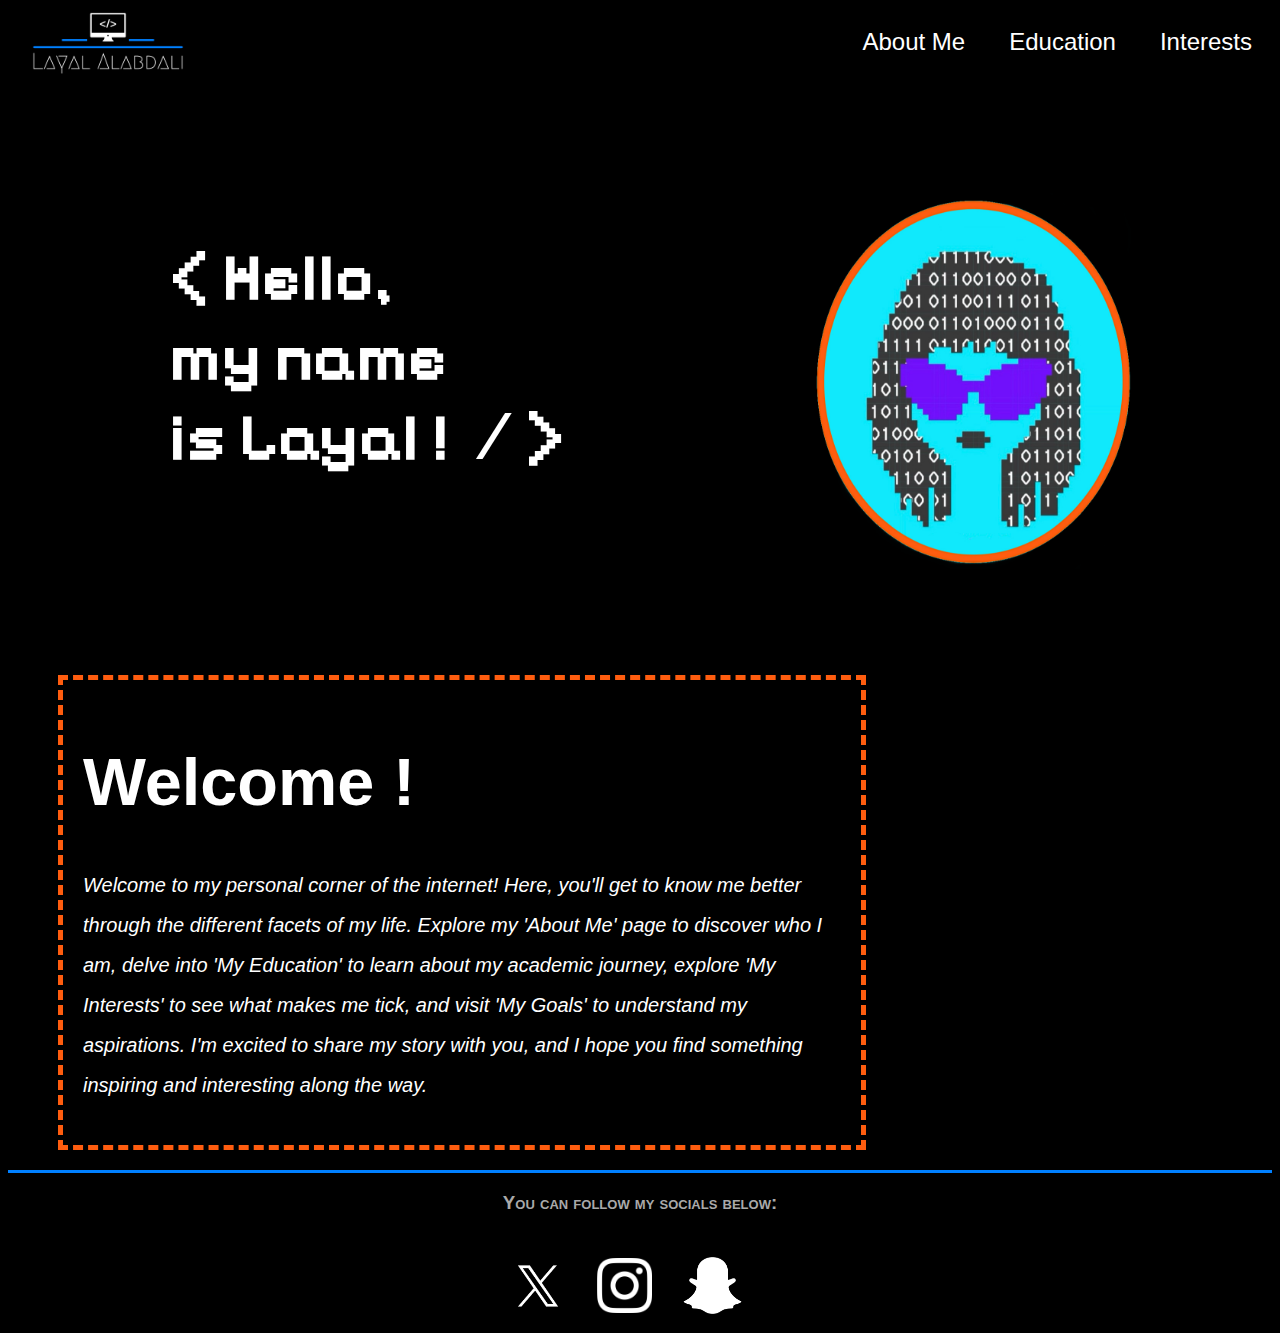
<file: index.html>
<!doctype html>
<html>
<head>
<!-- Author: Layal Al-Abdali - U2020942 -->
<meta charset="utf-8">
<title>Layal Al-Abdali</title>
<link rel="stylesheet" type="text/css" href="styling_homepage.css">
<style type="text/css">
	#girl_img {transition: opacity 1s ease-in-out;}
	#hello_txt {transition: opacity 1s ease-in-out; transition-delay: 0.5s;}
</style>
</head>
<body>
	<header>
		<a href="index.html"><img src="Images/logo.png" alt="logo" width="200"></a>
		<ul id="nav_list">
			<li><a href="aboutme.html">About Me</a></li>
			<li><a href="education.html">Education</a></li>
			<li><a href="interests.html">Interests</a></li>
		</ul>
	</header>
	<div id="hello_div">
		<h1 id="hello_txt">&lt; Hello,<br>my name<br>is Layal &#33; &nbsp; &frasl; &nbsp;&gt;</h1>
		<img id="girl_img" src="Images/girl.png" alt="girl" width="25%">
		<!-- scripting starts here -->
		<script>
			var image = document.getElementById('girl_img');
			var text = document.getElementById('hello_txt');
			var opacity = 0; // Initial opacity
			
			function animate() {
				opacity += 0.03; 
				image.style.opacity = opacity;
				text.style.opacity = opacity;
				if (opacity < 1) {
					requestAnimationFrame(animate);
				}
			}
			animate();
		</script>
	</div>
	<div id="welcome_div">
		<h1 id="welcome">Welcome !</h1>
		<p id="welcome_p">Welcome to my personal corner of the internet! Here, you'll get to know me better through the different facets of my life. Explore my 'About Me' page to discover who I am, delve into 'My Education' to learn about my academic journey, explore 'My Interests' to see what makes me tick, and visit 'My Goals' to understand my aspirations. I'm excited to share my story with you, and I hope you find something inspiring and interesting along the way.</p>
	</div>
	<footer>
		<div>
			<h3 class="mySocials">You can follow my socials below:</h3>
			<br>
			<ul class="mySocials_list">
				<li><a href="https://www.x.com/layal_811">
					<img src="Images/twitter.png" alt="My Twitter" width="70px"></a></li>
				
				<li><a href="https://www.instagram.com/layal.7z">
					<img src="Images/instagram.png" alt="My Instagram" width="55px" style="padding-bottom: 8px;"></a></li>
				
				<li><a href="https://t.snapchat.com/BlxgP15d">
					<img src="Images/snapchat.png" alt="My Snapchat" width="65px" style="padding-bottom: 3px; padding-left: 4px;"></a></li>
			</ul>
		</div>
	</footer>
</body>
</html>
</file>
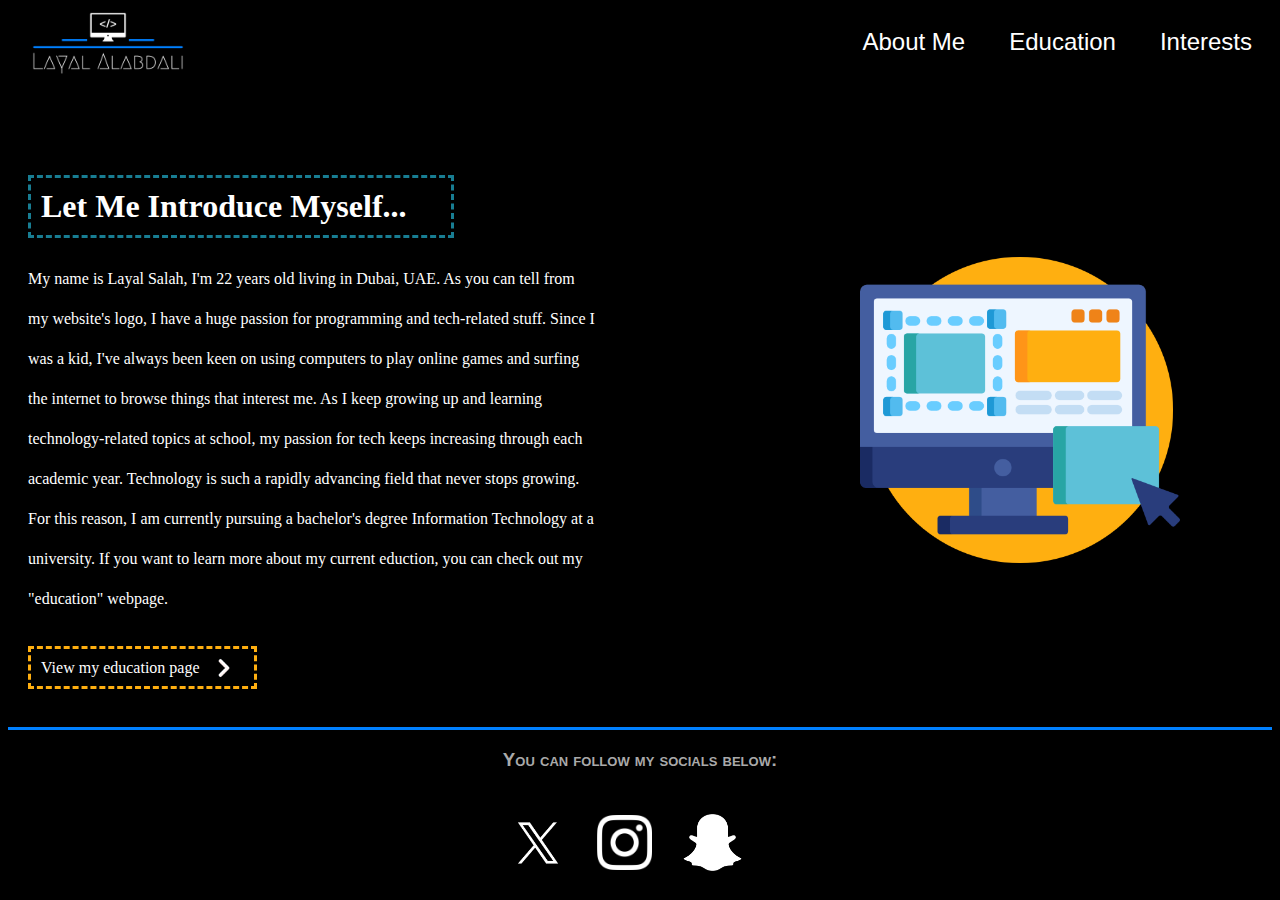
<file: aboutme.html>
<!doctype html>
<html>
<head>
<!-- Author: Layal Al-Abdali - U2020942 -->
<meta charset="utf-8">
<title>Layal Al-Abdali | About Me</title>
<link rel="stylesheet" type="text/css" href="styling_aboutme.css">
</head>
<body>
	<header>
		<a href="index.html"><img src="Images/logo.png" alt="logo" width="200"></a>
		<ul id="nav_list">
			<li><a href="aboutme.html">About Me</a></li>
			<li><a href="education.html">Education</a></li>
			<li><a href="interests.html">Interests</a></li>
		</ul>
	</header>
	<div id="introduce">
		<h1 id="letme">Let Me Introduce Myself...</h1>
		<p id="mynameis">My name is Layal Salah, I'm 22 years old living in Dubai, UAE. As you can tell from my website's logo, I have a huge passion for programming and tech-related stuff. Since I was a kid, I've always been keen on using computers to play online games and surfing the internet to browse things that interest me. As I keep growing up and learning technology-related topics at school, my passion for tech keeps increasing through each academic year. Technology is such a rapidly advancing field that never stops growing. For this reason, I am currently pursuing a bachelor's degree Information Technology at a university. If you want to learn more about my current eduction, you can check out my "education" webpage.</p><br>
		<a id="view" href="education.html">View my education page <img id="arrow" src="Images/right-chevron.png" width="20px" alt="right arrow"></a>
		<!-- scripting starts here -->
		<script>
			var view_link = document.getElementById('view');
			var arr = document.getElementById('arrow');
			
			view_link.addEventListener('mouseover', function(){
				arr.style.left = '20px';
			});
			view_link.addEventListener('mouseout', function(){
				arr.style.left = '10px';
			});
		</script>
		<img id="laptop" src="Images/ux.png" alt="laptop">
	</div>
	<footer>
		<div>
			<h3 class="mySocials">You can follow my socials below:</h3>
			<br>
			<ul class="mySocials_list">
				<li><a href="https://www.x.com/layal_811">
					<img src="Images/twitter.png" alt="My Twitter" width="70px"></a></li>
				
				<li><a href="https://www.instagram.com/layal.7z">
					<img src="Images/instagram.png" alt="My Instagram" width="55px" style="padding-bottom: 8px;"></a></li>
				
				<li><a href="https://t.snapchat.com/BlxgP15d">
					<img src="Images/snapchat.png" alt="My Snapchat" width="65px" style="padding-bottom: 3px; padding-left: 4px;"></a></li>
			</ul>
		</div>
	</footer>
</body>
</html>
</file>
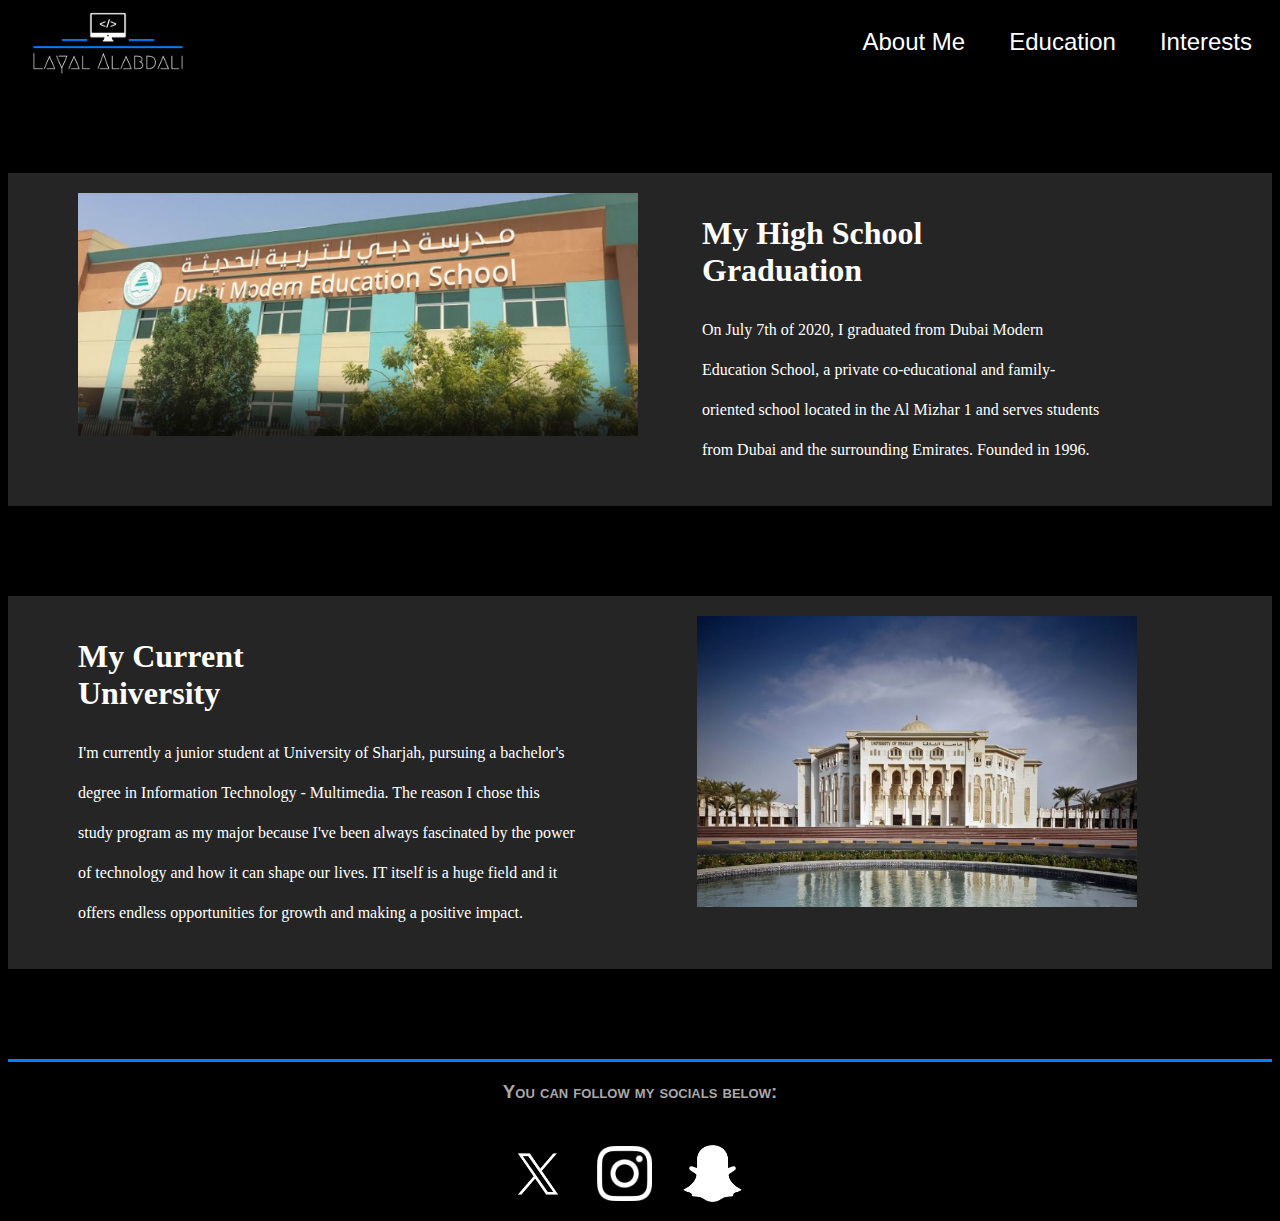
<file: education.html>
<!doctype html>
<html>
<head>
<!-- Author: Layal Al-Abdali - U2020942 -->
<meta charset="utf-8">
<title>Layal Al-Abdali | Education</title>
<link rel="stylesheet" type="text/css" href="styling_education.css">
</head>
<body>
	<header>
		<a href="index.html"><img src="Images/logo.png" alt="logo" width="200"></a>
		<ul id="nav_list">
			<li><a href="aboutme.html">About Me</a></li>
			<li><a href="education.html">Education</a></li>
			<li><a href="interests.html">Interests</a></li>
		</ul>
	</header>
	<section id="hs_grad">
		<div id="dmes_pic"><img src="Images/dmes.jpg" width="560px" alt="High School"></div>
		<div style="position: relative; right:150px;">
			<h1 id="heading_hs">My High School Graduation</h1>
			<p id="hs_p">On July 7th of 2020, I graduated from Dubai Modern Education School, a private co-educational and family-oriented school located in the Al Mizhar 1 and serves students from Dubai and the surrounding Emirates. Founded in 1996. </p>
		</div>
	</section>
	<section id="uos" style="margin-bottom: 90px;">
		<div style="position: relative; left:50px;">
			<h1 id="heading_uos">My Current University</h1>
			<p id="uos_p">I'm currently a junior student at University of Sharjah, pursuing a bachelor's degree in Information Technology - Multimedia. The reason I chose this study program as my major because I've been always fascinated by the power of technology and how it can shape our lives. IT itself is a huge field and it offers endless opportunities for growth and making a positive impact.</p>
		</div>
		<div id="uos_pic"><img src="Images/uos.jpg" width="440px" alt="UOS"></div>
	</section>
	<footer>
		<div>
			<h3 class="mySocials">You can follow my socials below:</h3>
			<br>
			<ul class="mySocials_list">
				<li><a href="https://www.x.com/layal_811">
					<img src="Images/twitter.png" alt="My Twitter" width="70px"></a></li>
				
				<li><a href="https://www.instagram.com/layal.7z">
					<img src="Images/instagram.png" alt="My Instagram" width="55px" style="padding-bottom: 8px;"></a></li>
				
				<li><a href="https://t.snapchat.com/BlxgP15d">
					<img src="Images/snapchat.png" alt="My Snapchat" width="65px" style="padding-bottom: 3px; padding-left: 4px;"></a></li>
			</ul>
		</div>
	</footer>
</body>
</html>
</file>
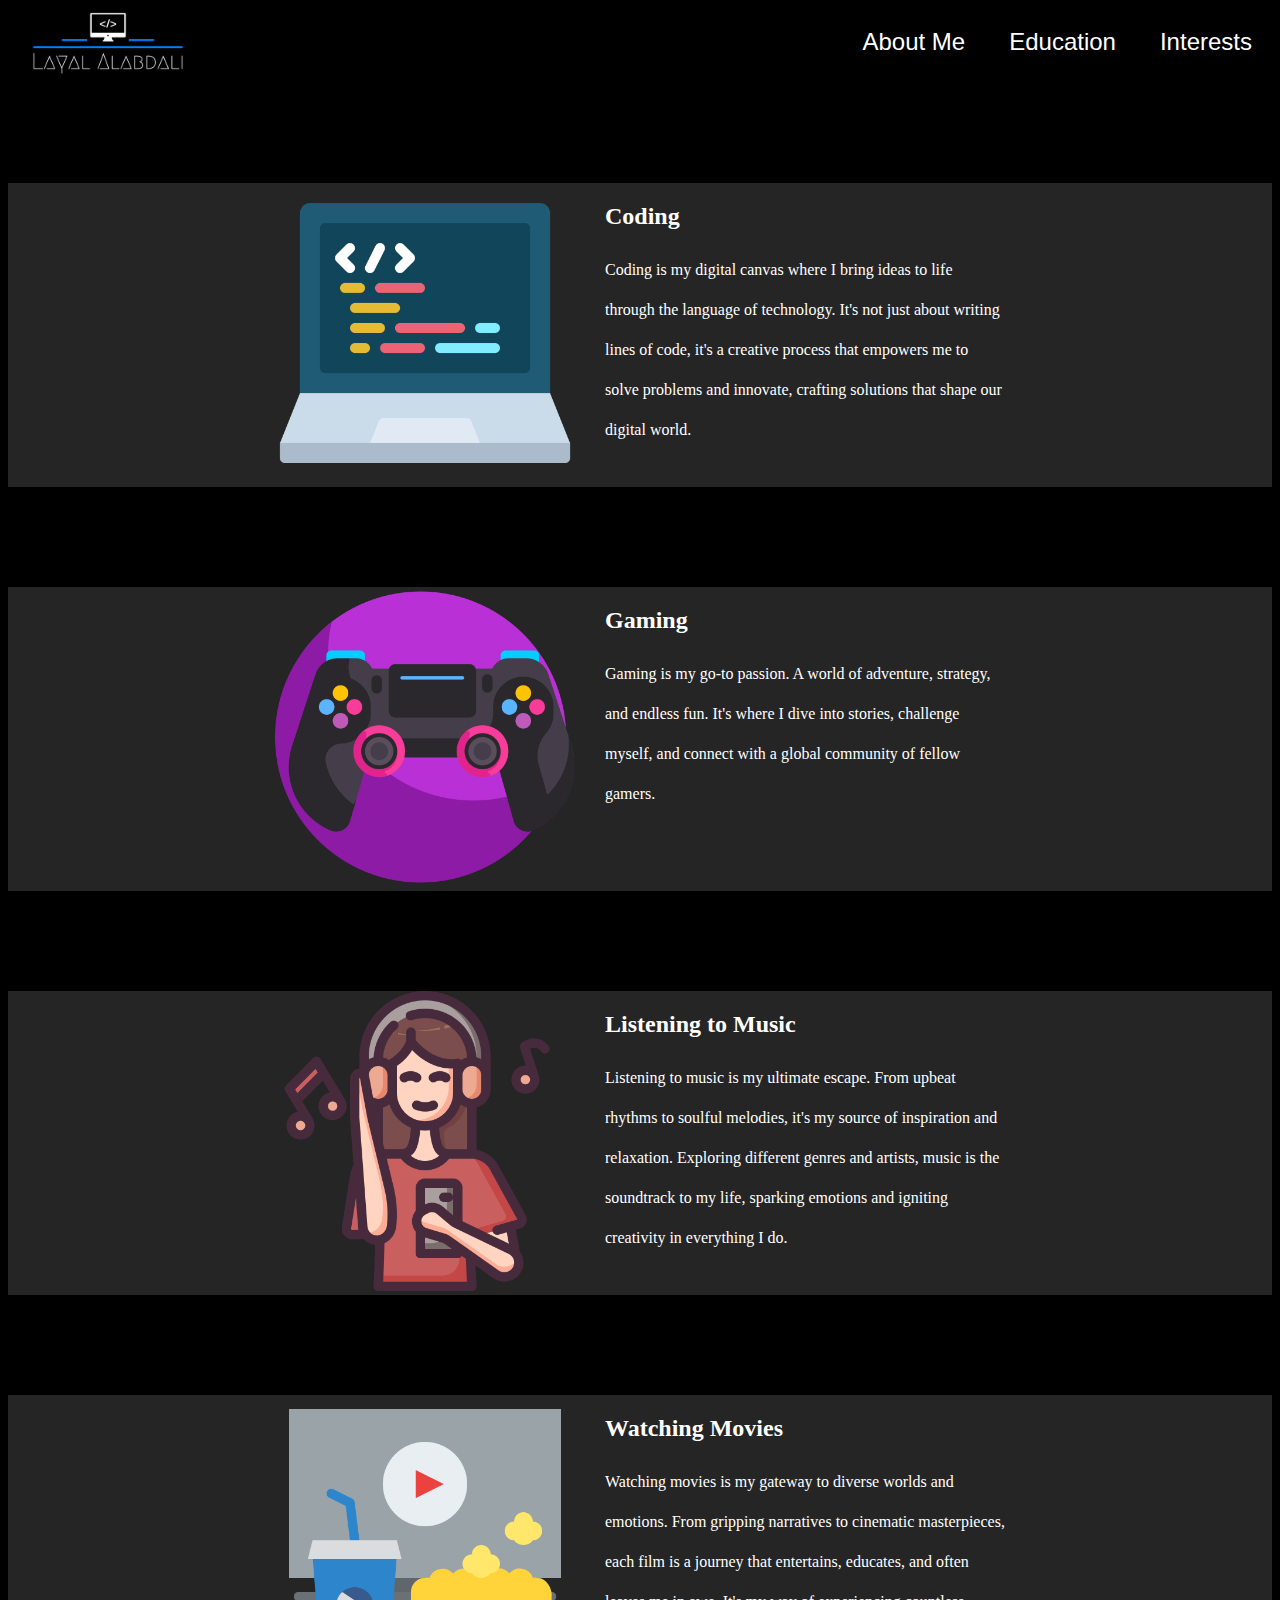
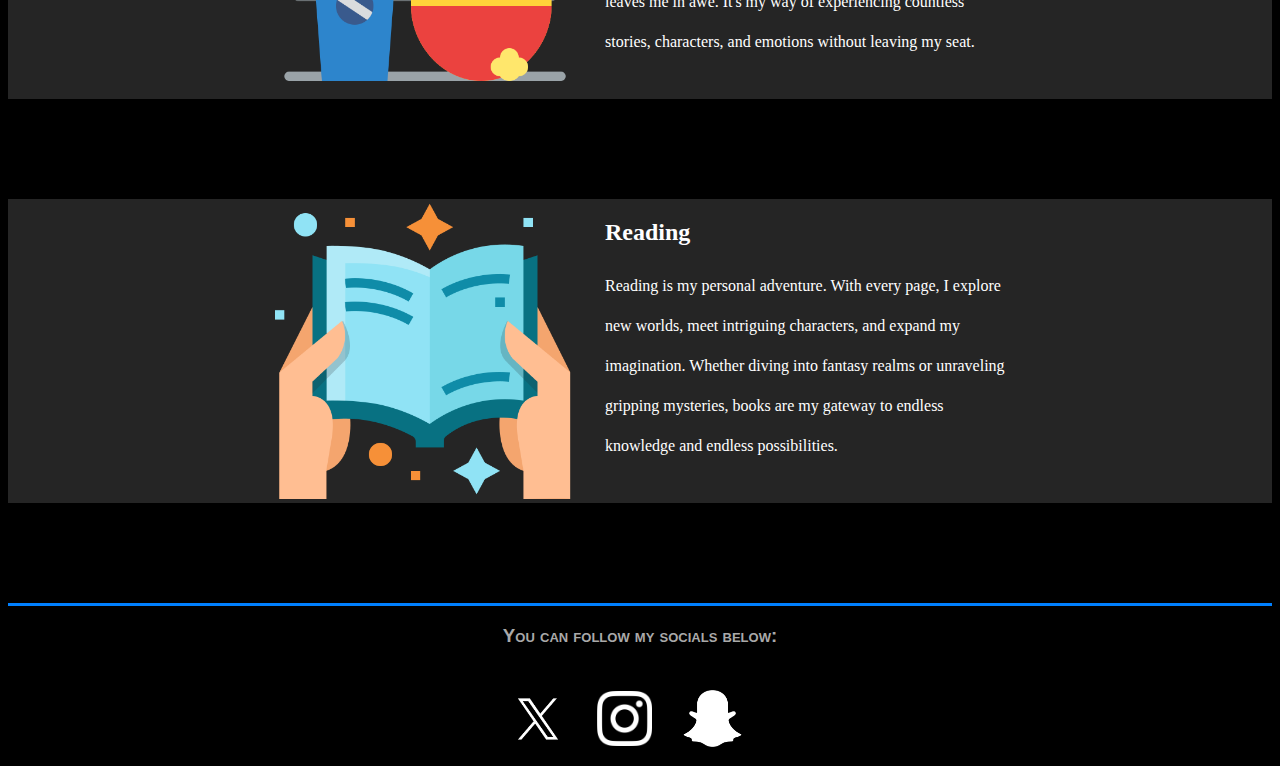
<file: interests.html>
<!doctype html>
<html>
<head>
<!-- Author: Layal Al-Abdali - U2020942 -->
<meta charset="utf-8">
<title>Layal Al-Abdali | Interests</title>
<link rel="stylesheet" type="text/css" href="styling_interests.css">
</head>
<body>
	<header>
		<a href="index.html"><img src="Images/logo.png" alt="logo" width="200"></a>
		<ul id="nav_list">
			<li><a href="aboutme.html">About Me</a></li>
			<li><a href="education.html">Education</a></li>
			<li><a href="interests.html">Interests</a></li>
		</ul>
	</header>
	<section id="coding">
		<div><img src="Images/programming.png" alt="coding" width="300px"></div>
		<div id="coding_textual">
			<h2>Coding</h2>
			<p>Coding is my digital canvas where I bring ideas to life through the language of technology. It's not just about writing lines of code, it's a creative process that empowers me to solve problems and innovate, crafting solutions that shape our digital world.</p>
		</div>
	</section>
	<section id="gaming">
		<div><img src="Images/controller.png" alt="gaming" width="300px"></div>
		<div id="gaming_textual">
			<h2>Gaming</h2>
			<p>Gaming is my go-to passion. A world of adventure, strategy, and endless fun. It's where I dive into stories, challenge myself, and connect with a global community of fellow gamers.</p>
		</div>
	</section>
	<section id="music">
		<div><img src="Images/listen.png" alt="music" width="300px"></div>
		<div id="music_textual">
			<h2>Listening to Music</h2>
			<p>Listening to music is my ultimate escape. From upbeat rhythms to soulful melodies, it's my source of inspiration and relaxation. Exploring different genres and artists, music is the soundtrack to my life, sparking emotions and igniting creativity in everything I do.</p>
		</div>
	</section>
	<section id="movies">
		<div><img src="Images/watching-a-movie.png" alt="movies" width="300px"></div>
		<div id="movies_textual">
			<h2>Watching Movies</h2>
			<p>Watching movies is my gateway to diverse worlds and emotions. From gripping narratives to cinematic masterpieces, each film is a journey that entertains, educates, and often leaves me in awe. It's my way of experiencing countless stories, characters, and emotions without leaving my seat.</p>
		</div>
	</section>
	<section id="reading" style="margin-bottom: 100px;">
		<div><img src="Images/reading-book.png" alt="reading" width="300px"></div>
		<div id="reading_textual">
			<h2>Reading</h2>
			<p>Reading is my personal adventure. With every page, I explore new worlds, meet intriguing characters, and expand my imagination. Whether diving into fantasy realms or unraveling gripping mysteries, books are my gateway to endless knowledge and endless possibilities.</p>
		</div>
	</section>
	<footer>
		<div>
			<h3 class="mySocials">You can follow my socials below:</h3>
			<br>
			<ul class="mySocials_list">
				<li><a href="https://www.x.com/layal_811">
					<img src="Images/twitter.png" alt="My Twitter" width="70px"></a></li>
				
				<li><a href="https://www.instagram.com/layal.7z">
					<img src="Images/instagram.png" alt="My Instagram" width="55px" style="padding-bottom: 8px;"></a></li>
				
				<li><a href="https://t.snapchat.com/BlxgP15d">
					<img src="Images/snapchat.png" alt="My Snapchat" width="65px" style="padding-bottom: 3px; padding-left: 4px;"></a></li>
			</ul>
		</div>
	</footer>
</body>
</html>
</file>
<file: styling_homepage.css>
/*Author: Layal Al-Abdali - U20200942 */
@import url('https://fonts.googleapis.com/css2?family=Pixelify+Sans&display=swap');
html {background-image: url('Images/bg_web.jpg') ;  background-size:cover;}

/*start of the header styling*/	
header {display: flex; justify-content: space-between;}

#nav_list {list-style-type: none; margin: 0; padding: 0;}
		
#nav_list li {display: inline-block; background-color: black; width: auto; height: auto; text-align:center; font-size: x-large; color:white; padding-top: 20px; font-family: sans-serif;}

#nav_list li a {text-decoration: none; border:medium hidden black; padding: 20px;}

#nav_list li a:hover {border-bottom: medium solid #0080FF;}

#nav_list li a:link, #nav_list li a:visited {color:white;}
/*end of the header styling*/

/*start of the footer styling*/
footer {border-top:medium solid #0080FF; display: flex; justify-content: center;}
.mySocials {color: darkgray; font-family: "lucida sans unicode", "lucida grande", sans-serif; font-variant: small-caps;}
.mySocials_list {list-style-type: none; margin: 0; padding: 0;}
.mySocials_list li {display: inline-block; width:auto; height:auto; margin-right:20px;}
.mySocials_list li:hover {border:thin solid white;}
/*end of the footer styling*/

/*start of the "hello" section styling*/
#hello_div {margin-top:60px ;display:flex; justify-content: center;}
#hello_txt {position:relative; top:50px; left:-60px;font-family:'Pixelify Sans',sans-serif; color:white; width:40%; font-size:50pt;}
#girl_img {position:relative; top:50px;left:80px;}
/*end of the "hello" section styling*/

/*start of the "welcome" section styling*/
#welcome {color:white; font-family: 'Russo One', sans-serif; font-size: 50pt;}
#welcome_p {color:white;font-family: "Russo One", sans-serif; font-size:20px; font-style: italic; line-height: 40px;}
#welcome_div {margin-left: 50px; margin-top: 150px; margin-bottom: 20px; width:60%; border:thick dashed #FF5D0F; padding: 20px;}
/*end of the "welcome" section styling*/
</file>
<file: styling_aboutme.css>
/*Author: Layal Al-Abdali - U20200942 */
@import url('https://fonts.googleapis.com/css2?family=Pixelify+Sans&display=swap');
html {background-image: url('Images/bg_web.jpg') ;  background-size:cover;}

/*start of the header styling*/	
header {display: flex; justify-content: space-between;}

#nav_list {list-style-type: none; margin: 0; padding: 0;}
		
#nav_list li {display: inline-block; background-color: black; width: auto; height: auto; text-align:center; font-size: x-large; color:white; padding-top: 20px; font-family: sans-serif;}

#nav_list li a {text-decoration: none; border:medium hidden black; padding: 20px;}

#nav_list li a:hover {border-bottom: medium solid #0080FF;}

#nav_list li a:link, #nav_list li a:visited {color:white;}
/*end of the header styling*/

/*start of the footer styling*/
footer {border-top:medium solid #0080FF; display: flex; justify-content: center;}
.mySocials {color: darkgray; font-family: "lucida sans unicode", "lucida grande", sans-serif; font-variant: small-caps;}
.mySocials_list {list-style-type: none; margin: 0; padding: 0;}
.mySocials_list li {display: inline-block; width:auto; height:auto; margin-right:20px;}
.mySocials_list li:hover {border:thin solid white;}
/*end of the footer styling*/

/*start of the "introduce" div */
#introduce {color:white; width: 90%; margin-top: 50px; padding: 20px; padding-bottom:50px;}
#laptop {position:absolute; top:250px; right:100px;width:25%;}
#mynameis {width:50%; line-height: 40px;}
#letme {border:medium dashed #187D92; width:400px; padding: 10px;}
#view {border:medium dashed #FFAF10; width:200px; padding: 10px; padding-right:30px;text-decoration: none;}
#arrow {position: relative; top:5px;left:10px;}
#view:link, #view:visited {color:white;}
/*end of the "introduce" div */
</file>
<file: styling_education.css>
/*Author: Layal Al-Abdali - U20200942 */
@import url('https://fonts.googleapis.com/css2?family=Pixelify+Sans&display=swap');
html {background-image: url('Images/bg_web.jpg') ;  background-size:cover;}

/*start of the header styling*/	
header {display: flex; justify-content: space-between;}

#nav_list {list-style-type: none; margin: 0; padding: 0;}
		
#nav_list li {display: inline-block; background-color: black; width: auto; height: auto; text-align:center; font-size: x-large; color:white; padding-top: 20px; font-family: sans-serif;}

#nav_list li a {text-decoration: none; border:medium hidden black; padding: 20px;}

#nav_list li a:hover {border-bottom: medium solid #0080FF;}

#nav_list li a:link, #nav_list li a:visited {color:white;}
/*end of the header styling*/

/*start of the footer styling*/
footer {border-top:medium solid #0080FF; display: flex; justify-content: center;}
.mySocials {color: darkgray; font-family: "lucida sans unicode", "lucida grande", sans-serif; font-variant: small-caps;}
.mySocials_list {list-style-type: none; margin: 0; padding: 0;}
.mySocials_list li {display: inline-block; width:auto; height:auto; margin-right:20px;}
.mySocials_list li:hover {border:thin solid white;}
/*end of the footer styling*/

/*start of "hs_grad" and "uos" sections styling*/
#hs_grad, #uos{background-color: #252525;display: flex; justify-content: space-between; color:white; padding:20px;margin-top: 90px;}
#dmes_pic {position: relative; left:50px;}
#heading_hs {width:330px;}
#hs_p {width:400px; line-height:40px;}

#uos_pic {position: relative; right:115px;}
#heading_uos {width:280px;}
#uos_p {width:500px; line-height: 40px;}
/*end of "hs_grad" and "uos" sections styling*/
</file>
<file: styling_interests.css>
/*Author: Layal Al-Abdali - U20200942 */
@import url('https://fonts.googleapis.com/css2?family=Pixelify+Sans&display=swap');
html {background-image: url('Images/bg_web.jpg') ;  background-size:cover;}

/*start of the header styling*/	
header {display: flex; justify-content: space-between;}

#nav_list {list-style-type: none; margin: 0; padding: 0;}
		
#nav_list li {display: inline-block; background-color: black; width: auto; height: auto; text-align:center; font-size: x-large; color:white; padding-top: 20px; font-family: sans-serif;}

#nav_list li a {text-decoration: none; border:medium hidden black; padding: 20px;}

#nav_list li a:hover {border-bottom: medium solid #0080FF;}

#nav_list li a:link, #nav_list li a:visited {color:white;}
/*end of the header styling*/

/*start of the footer styling*/
footer {border-top:medium solid #0080FF; display: flex; justify-content: center;}
.mySocials {color: darkgray; font-family: "lucida sans unicode", "lucida grande", sans-serif; font-variant: small-caps;}
.mySocials_list {list-style-type: none; margin: 0; padding: 0;}
.mySocials_list li {display: inline-block; width:auto; height:auto; margin-right:20px;}
.mySocials_list li:hover {border:thin solid white;}
/*end of the footer styling*/

/*start of main content styling*/
#coding,#gaming,#music,#movies,#reading {background-color: #252525;margin-top:100px;color: white; display: flex;justify-content: center;}	#coding_textual,#gaming_textual,#music_textual,#movies_textual,#reading_textual {margin-left: 30px;}
#coding_textual p,#gaming_textual p,#music_textual p,#movies_textual p,#reading_textual p {width:400px; line-height: 40px ;}
/*end of main content styling*/
</file>
